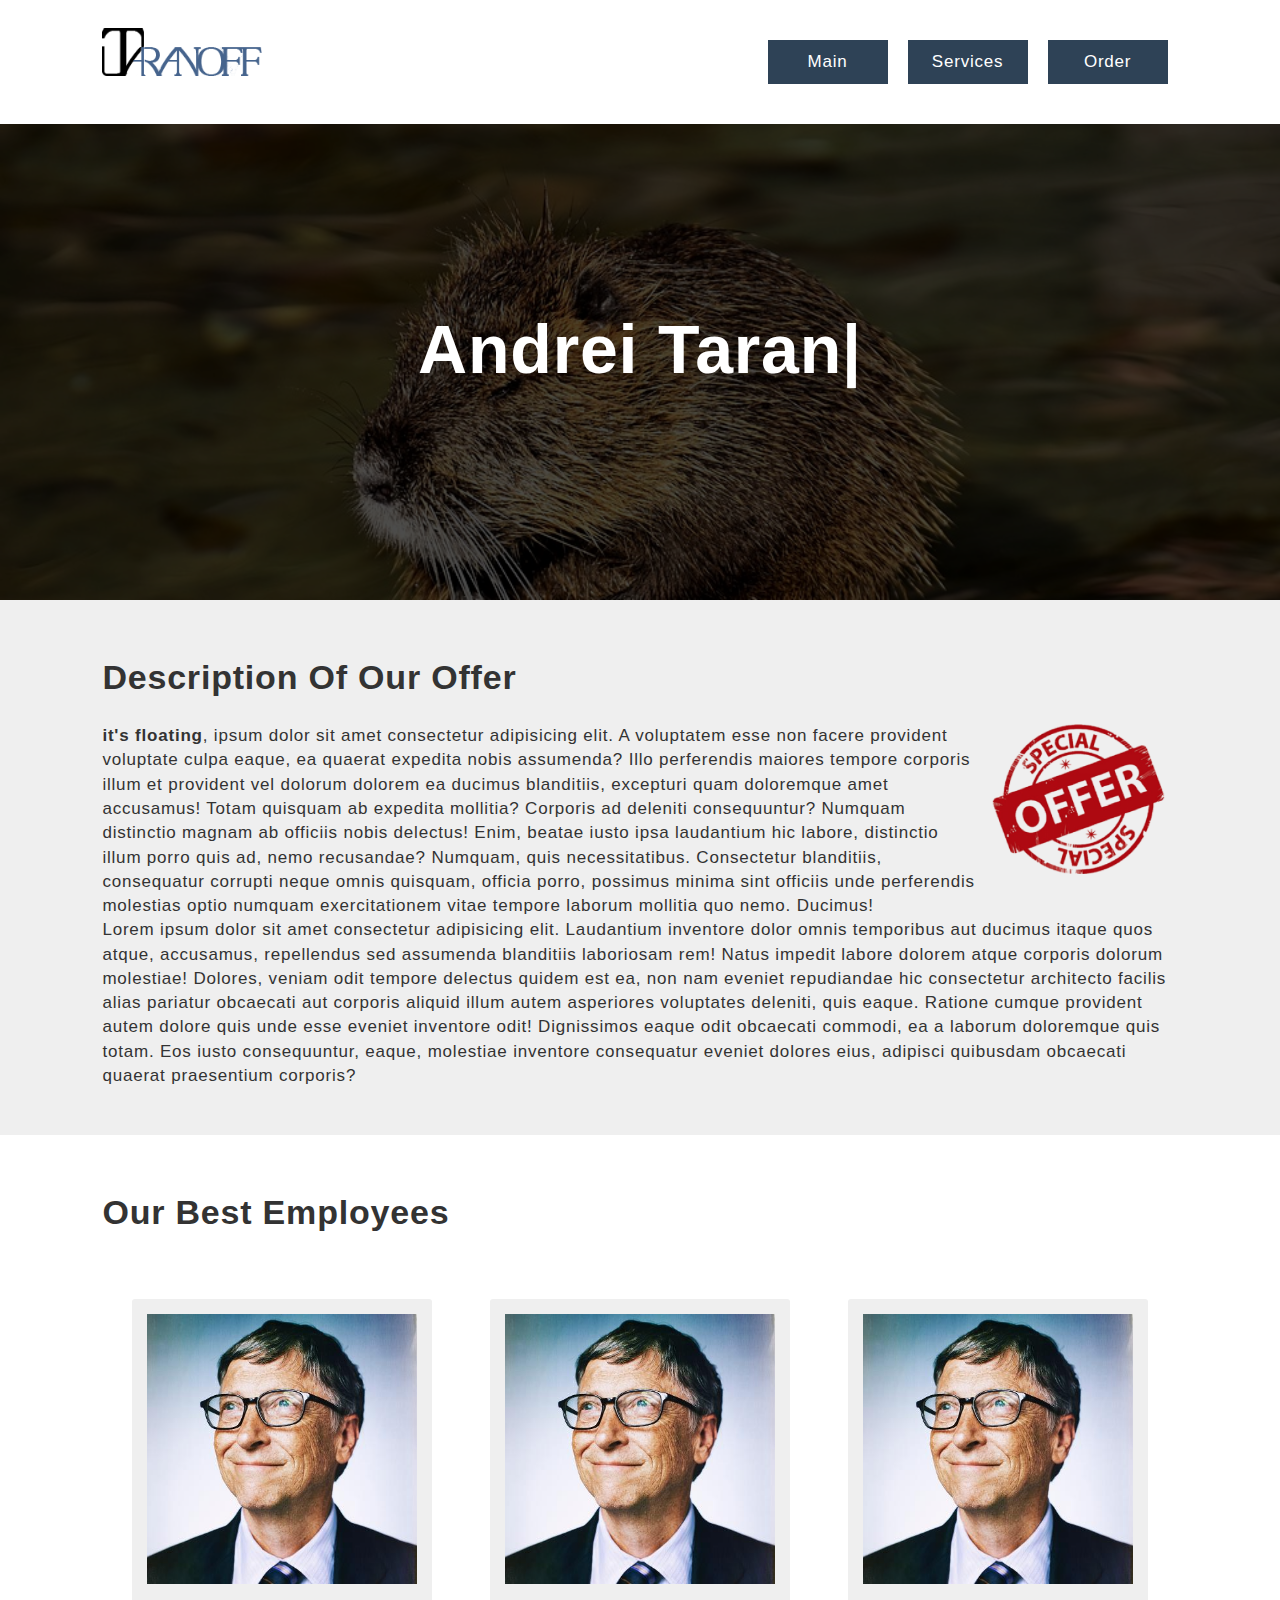
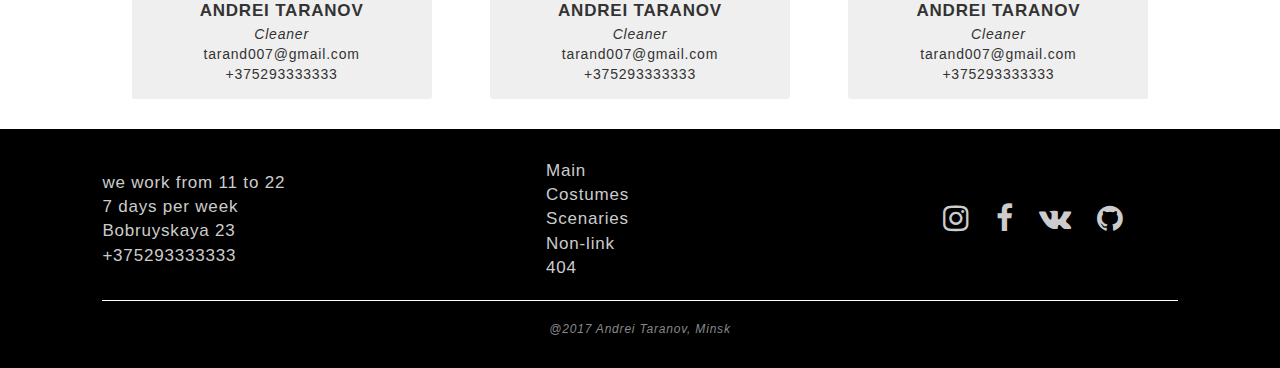
<file: index.html>
<!DOCTYPE html>
<html lang="en">
<head>
  <meta charset="UTF-8">
  <meta name="viewport" content="width=device-width, initial-scale=1.0">
  <meta http-equiv="X-UA-Compatible" content="ie=edge">
  <title>Document</title>
  <link rel="stylesheet" href="css/owl.carousel.min.css">
  <link rel="stylesheet" href="css/owl.theme.default.min.css">
  <link rel="stylesheet" href="css/bootstrap-grid.css">
  <link rel="stylesheet" href="css/font-awesome.min.css">
  <link rel="stylesheet" href="css/main.css">
  <style>
    .typed-cursor{
	opacity: 1;
	-webkit-animation: blink 0.7s infinite;
	-moz-animation: blink 0.7s infinite;
	animation: blink 0.7s infinite;
  }
  @keyframes blink{
    0% { opacity:1; }
    50% { opacity:0; }
    100% { opacity:1; }
  }
  @-webkit-keyframes blink{
    0% { opacity:1; }
    50% { opacity:0; }
    100% { opacity:1; }
  }
  @-moz-keyframes blink{
    0% { opacity:1; }
    50% { opacity:0; }
    100% { opacity:1; }
  }
  </style>
</head>
<body>
  <header>
    <div class="flex-container">  

      <div class="logo">
        <div class="img-wrap">
          <img src="img/taranoffDark.png" alt="">
        </div>
      </div>

      <ul class="main-menu">
        <li><a href="index.html">Main</a></li>
        <li>
          <a href="services.html">Services</a>
          <ul class="submenu">
            <li><a href="costumes.html">Costumes</a></li>
            <li><a href="scenaries.html">Scenaries</a></li>
            <li><a href="https://ru.wikipedia.org/wiki/HTTP_404">Non-link</a></li>
            <li><a href="https://ru.wikipedia.org/wiki/HTTP_404">Non-link</a></li>
          </ul>
        </li>
        <li><a href="form.html">Order</a></li>            
      </ul>

    </div>
  </header>

  <section class="text">
    <h1><span id="anim-text"></span></h1>
  </section>

  <section class="description">
    <h1>Description of our offer</h1>
    <p><img src="img/offer.png" alt=""><span>it's floating</span>, ipsum dolor sit amet consectetur adipisicing elit. A voluptatem esse non facere provident voluptate culpa eaque, ea quaerat expedita nobis assumenda? Illo perferendis maiores tempore corporis illum et provident vel dolorum dolorem ea ducimus blanditiis, excepturi quam doloremque amet accusamus! Totam quisquam ab expedita mollitia? Corporis ad deleniti consequuntur? Numquam distinctio magnam ab officiis nobis delectus! Enim, beatae iusto ipsa laudantium hic labore, distinctio illum porro quis ad, nemo recusandae? Numquam, quis necessitatibus. Consectetur blanditiis, consequatur corrupti neque omnis quisquam, officia porro, possimus minima sint officiis unde perferendis molestias optio numquam exercitationem vitae tempore laborum mollitia quo nemo. Ducimus!
      <br> Lorem ipsum dolor sit amet consectetur adipisicing elit. Laudantium inventore dolor omnis temporibus aut ducimus itaque quos atque, accusamus, repellendus sed assumenda blanditiis laboriosam rem! Natus impedit labore dolorem atque corporis dolorum molestiae! Dolores, veniam odit tempore delectus quidem est ea, non nam eveniet repudiandae hic consectetur architecto facilis alias pariatur obcaecati aut corporis aliquid illum autem asperiores voluptates deleniti, quis eaque. Ratione cumque provident autem dolore quis unde esse eveniet inventore odit! Dignissimos eaque odit obcaecati commodi, ea a laborum doloremque quis totam. Eos iusto consequuntur, eaque, molestiae inventore consequatur eveniet dolores eius, adipisci quibusdam obcaecati quaerat praesentium corporis?</p>
      
  </section>

  <section class="employees">
    <h1>Our best employees</h1>
    <div class="flex-container">
      <div class="employee">
        <div class="img-wrap"><img src="img/photo.jpg" alt=""></div>
        <div class="name">Andrei Taranov</div>
        <div class="post">Cleaner</div>
        <div class="email">tarand007@gmail.com</div>
        <div class="phone">+375293333333</div>
      </div>
      <div class="employee">
        <div class="img-wrap"><img src="img/photo.jpg" alt=""></div>
        <div class="name">Andrei Taranov</div>
        <div class="post">Cleaner</div>
        <div class="email">tarand007@gmail.com</div>
        <div class="phone">+375293333333</div>
      </div>
      <div class="employee">
        <div class="img-wrap"><img src="img/photo.jpg" alt=""></div>
        <div class="name">Andrei Taranov</div>
        <div class="post">Cleaner</div>
        <div class="email">tarand007@gmail.com</div>
        <div class="phone">+375293333333</div>
      </div>
    </div>
  </section>

  <footer>
    <div class="flex-container">    
      <div class="time">
        we work from 11 to 22
        <br>
        7 days per week
        <br>
        Bobruyskaya 23
        <br>
        +375293333333
      </div>
      <ul class="menu">
          <li><a href="index.html">Main</a></li>
          <li><a href="costumes.html">Costumes</a></li>
          <li><a href="scenaries.html">Scenaries</a></li>
          <li><a href="https://ru.wikipedia.org/wiki/HTTP_404">Non-link</a></li>
          <li><a href="https://ru.wikipedia.org/wiki/HTTP_404">404</a></li>
      </ul>
      <ul class="socials">
        <li><a href="https://github.com/rolling-scopes-school"><i class="fa fa-instagram"></i></a></li>
        <li><a href="https://github.com/rolling-scopes-school"><i class="fa fa-facebook"></i></a></li>
        <li><a href="https://github.com/rolling-scopes-school"><i class="fa fa-vk"></i></a></li>
        <li><a href="https://github.com/rolling-scopes-school"><i class="fa fa-github"></i></a></li>
      </ul>
    </div>

    <div class="copyright">@2017 Andrei Taranov, Minsk</div>
    
  </footer>
  <script src="js/jquery.min.js"></script>
  <script src="js/typed.min.js"></script>  
  <script src="js/main.js"></script>
</body>
</html>
</file>
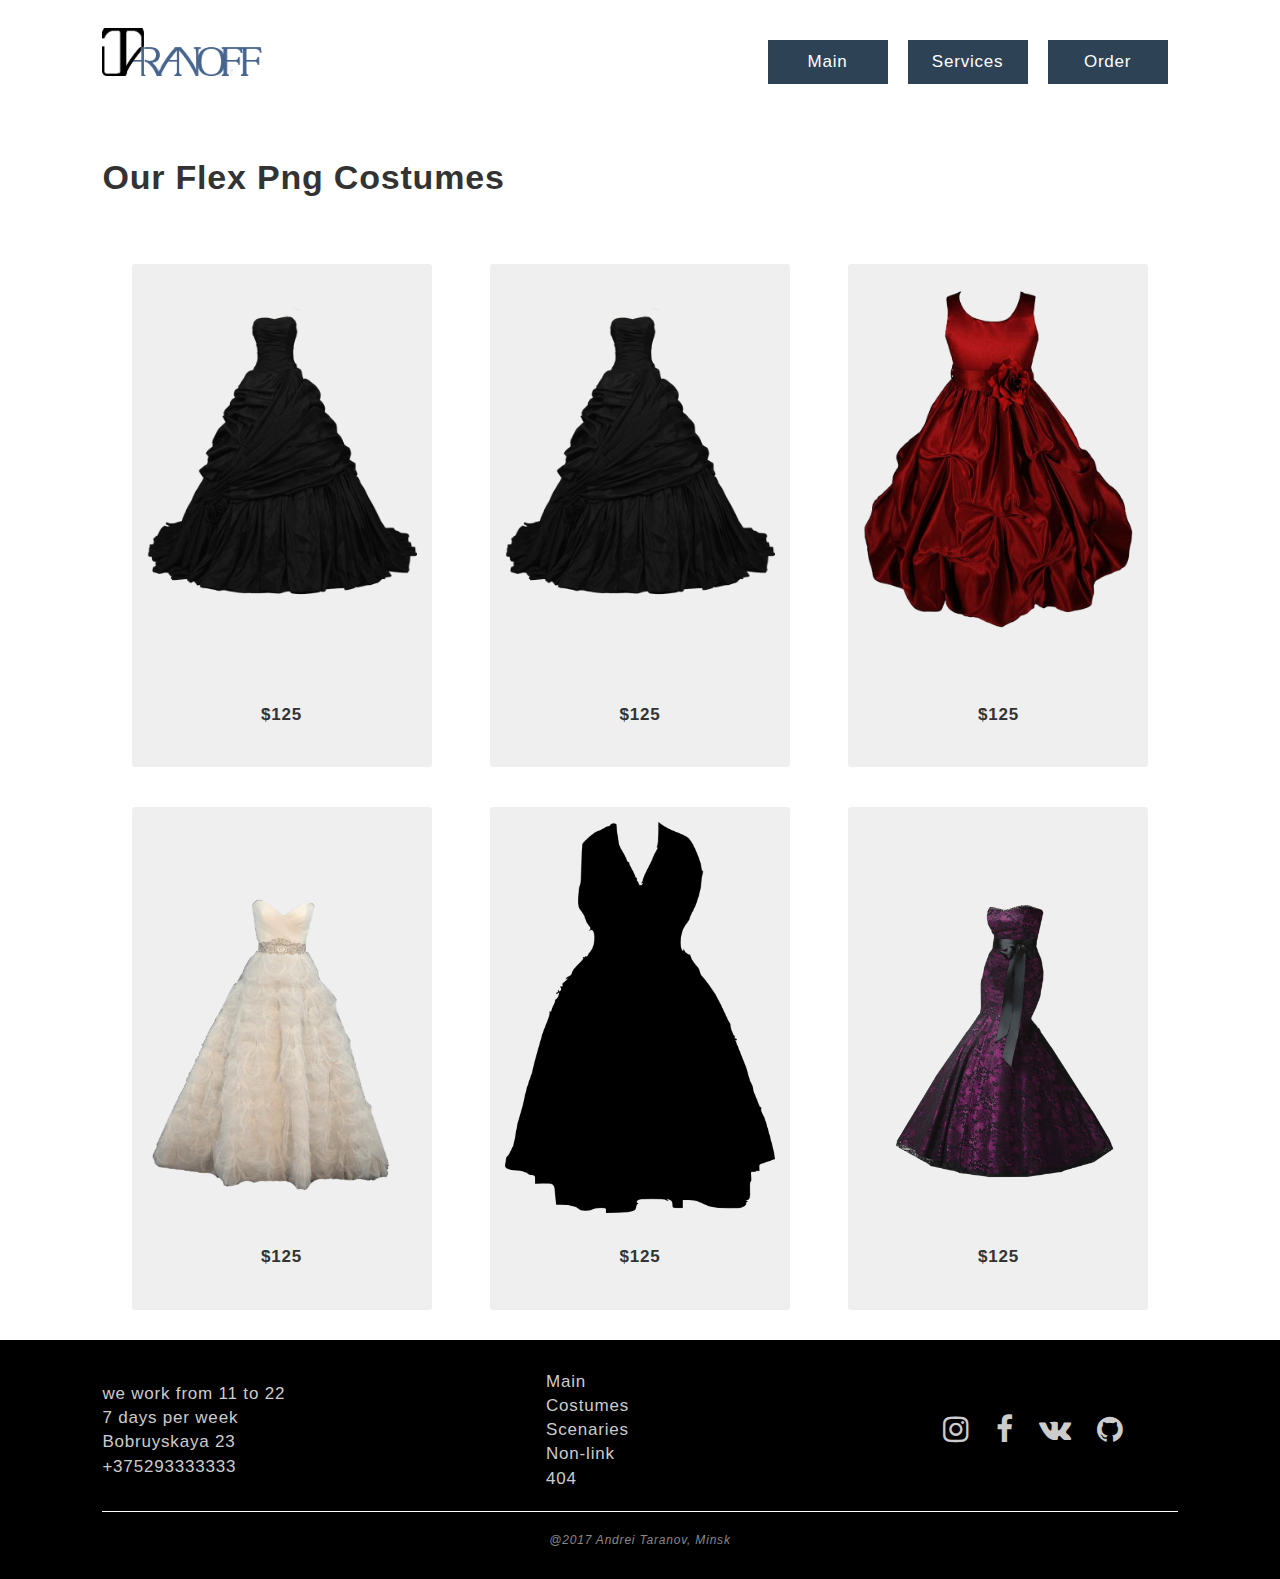
<file: costumes.html>
<!DOCTYPE html>
<html lang="en">
<head>
  <meta charset="UTF-8">
  <meta name="viewport" content="width=device-width, initial-scale=1.0">
  <meta http-equiv="X-UA-Compatible" content="ie=edge">
  <title>Document</title>
  <link rel="stylesheet" href="css/owl.carousel.min.css">
  <link rel="stylesheet" href="css/owl.theme.default.min.css">
  <link rel="stylesheet" href="css/bootstrap-grid.css">
  <link rel="stylesheet" href="css/font-awesome.min.css">
  <link rel="stylesheet" href="css/main.css">
  <style>
    .typed-cursor{
	opacity: 1;
	-webkit-animation: blink 0.7s infinite;
	-moz-animation: blink 0.7s infinite;
	animation: blink 0.7s infinite;
  }
  @keyframes blink{
    0% { opacity:1; }
    50% { opacity:0; }
    100% { opacity:1; }
  }
  @-webkit-keyframes blink{
    0% { opacity:1; }
    50% { opacity:0; }
    100% { opacity:1; }
  }
  @-moz-keyframes blink{
    0% { opacity:1; }
    50% { opacity:0; }
    100% { opacity:1; }
  }
  </style>
</head>
<body>
  <header>
    <div class="flex-container">  

      <div class="logo">
        <div class="img-wrap">
          <img src="img/taranoffDark.png" alt="">
        </div>
      </div>

      <ul class="main-menu">
        <li><a href="index.html">Main</a></li>
        <li>
          <a href="services.html">Services</a>
          <ul class="submenu">
            <li><a href="costumes.html">Costumes</a></li>
            <li><a href="scenaries.html">Scenaries</a></li>
            <li><a href="https://ru.wikipedia.org/wiki/HTTP_404">Non-link</a></li>
            <li><a href="https://ru.wikipedia.org/wiki/HTTP_404">Non-link</a></li>
          </ul>
        </li>
        <li><a href="form.html">Order</a></li>            
      </ul>

    </div>
  </header>


  <section class="costumes">

    <h1>Our flex png costumes</h1>

    <div class="flex-container">
      <div class="costume">
        <div class="img-wrap">
          <img src="img/costumes/1.png" alt="">
        </div>
        <div class="price">
          $125
        </div>
      </div>

      <div class="costume">
        <div class="img-wrap">
          <img src="img/costumes/1.png" alt="">
        </div>
        <div class="price">
          $125
        </div>
      </div>

      <div class="costume">
        <div class="img-wrap">
          <img src="img/costumes/2.png" alt="">
        </div>
        <div class="price">
          $125
        </div>
      </div>

      <div class="costume">
        <div class="img-wrap">
          <img src="img/costumes/3.png" alt="">
        </div>
        <div class="price">
          $125
        </div>
      </div>

      <div class="costume">
        <div class="img-wrap">
          <img src="img/costumes/4.png" alt="">
        </div>
        <div class="price">
          $125
        </div>
      </div>

      <div class="costume">
        <div class="img-wrap">
          <img src="img/costumes/5.png" alt="">
        </div>
        <div class="price">
          $125
        </div>
      </div>
    </div>
  </section>

  <footer>
    <div class="flex-container">    
      <div class="time">
        we work from 11 to 22
        <br>
        7 days per week
        <br>
        Bobruyskaya 23
        <br>
        +375293333333
      </div>
      <ul class="menu">
        <li><a href="index.html">Main</a></li>
        <li><a href="costumes.html">Costumes</a></li>
        <li><a href="scenaries.html">Scenaries</a></li>
        <li><a href="https://ru.wikipedia.org/wiki/HTTP_404">Non-link</a></li>
        <li><a href="https://ru.wikipedia.org/wiki/HTTP_404">404</a></li>
      </ul>
      <ul class="socials">
        <li><a href="https://github.com/rolling-scopes-school"><i class="fa fa-instagram"></i></a></li>
        <li><a href="https://github.com/rolling-scopes-school"><i class="fa fa-facebook"></i></a></li>
        <li><a href="https://github.com/rolling-scopes-school"><i class="fa fa-vk"></i></a></li>
        <li><a href="https://github.com/rolling-scopes-school"><i class="fa fa-github"></i></a></li>
      </ul>
    </div>

    <div class="copyright">@2017 Andrei Taranov, Minsk</div>
    
  </footer>
  <script src="js/jquery.min.js"></script>
  <script src="js/typed.min.js"></script>  
  <script src="js/main.js"></script>
</body>
</html>
</file>
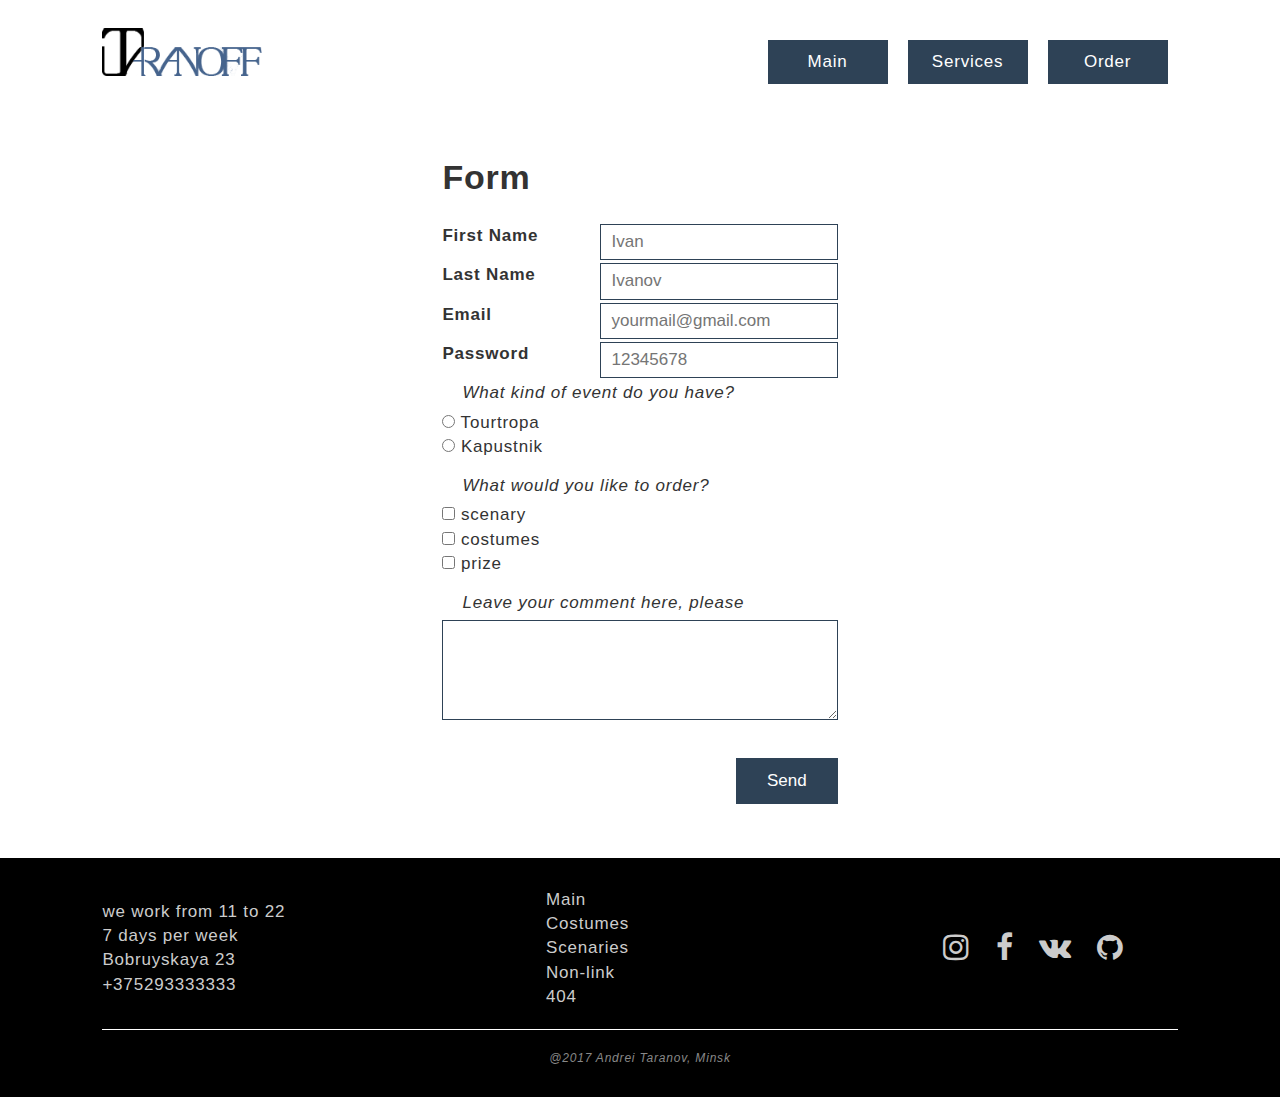
<file: form.html>
<!DOCTYPE html>
<html lang="en">
<head>  
  <meta charset="UTF-8">
  <meta name="viewport" content="width=device-width, initial-scale=1.0">
  <meta http-equiv="X-UA-Compatible" content="ie=edge">
  <title>Document</title>
  <link rel="stylesheet" href="css/owl.carousel.min.css">
  <link rel="stylesheet" href="css/owl.theme.default.min.css">
  <link rel="stylesheet" href="css/bootstrap-grid.css">
  <link rel="stylesheet" href="css/font-awesome.min.css">
  <link rel="stylesheet" href="css/main.css">

</head>
<body>
  <header>
    <div class="flex-container">  

      <div class="logo">
        <div class="img-wrap">
          <img src="img/taranoffDark.png" alt="">
        </div>
      </div>

      <ul class="main-menu">
        <li><a href="index.html">Main</a></li>
        <li>
          <a href="services.html">Services</a>
          <ul class="submenu">
            <li><a href="costumes.html">Costumes</a></li>
            <li><a href="scenaries.html">Scenaries</a></li>
            <li><a href="https://ru.wikipedia.org/wiki/HTTP_404">Non-link</a></li>
            <li><a href="https://ru.wikipedia.org/wiki/HTTP_404">Non-link</a></li>
          </ul>
        </li>
        <li><a href="form.html">Order</a></li>            
      </ul>

    </div>
  </header>



  <section class="form">
    <h1>Form</h1>
    <form action="#">
      <div class="text">
        <label for="firstName">First name</label>
        <input id="firstName" type="text" placeholder="Ivan">
      </div>
      <div class="text">
        <label for="lastName">Last name</label>    
        <input type="text" id="lastName" placeholder="Ivanov">
      </div>
      <div class="text">
        <label for="email">Email</label>    
        <input type="email" id="email" placeholder="yourmail@gmail.com">
      </div>
      <div class="text">
          <label for="password">Password</label>    
          <input type="password" id="password" placeholder="12345678">
        </div>
      <div class="comment">What kind of event do you have?</div>
      <div class="radios">
        <div class="radio">
          <input type="radio" name="event" value="tourtropa" id="tourtropa">
          <label for="tourtropa">Tourtropa</label>
        </div>

        <div class="radio">
          <input type="radio" value="kapustnik" name="event" id="kapustnik">
          <label for="kapustnik">Kapustnik</label>
        </div>
      </div>

      <div class="comment">What would you like to order?</div>
      <div class="checkboxes">
        <div class="checkbox">
          <input type="checkbox" id="scenary" name="service" value="scenary">
          <label for="scenary">scenary</label>
        </div>

        <div class="checkbox">
          <input type="checkbox" id="costumes" name="service" value="costumes">
          <label for="costumes">costumes</label>
        </div>

        <div class="checkbox">
          <input type="checkbox" id="prize" name="service" value="prize">
          <label for="prize">prize</label>
        </div>
      </div>
      <div class="comment">Leave your comment here, please</div>
      <textarea name="review"></textarea>
      <button>Send</button>
    </form>
  </section>

  <footer>
    <div class="flex-container">    
      <div class="time">
        we work from 11 to 22
        <br>
        7 days per week
        <br>
        Bobruyskaya 23
        <br>
        +375293333333
      </div>
      <ul class="menu">
        <li><a href="index.html">Main</a></li>
        <li><a href="costumes.html">Costumes</a></li>
        <li><a href="scenaries.html">Scenaries</a></li>
        <li><a href="https://ru.wikipedia.org/wiki/HTTP_404">Non-link</a></li>
        <li><a href="https://ru.wikipedia.org/wiki/HTTP_404">404</a></li>
      </ul>
      <ul class="socials">
        <li><a href="https://github.com/rolling-scopes-school"><i class="fa fa-instagram"></i></a></li>
        <li><a href="https://github.com/rolling-scopes-school"><i class="fa fa-facebook"></i></a></li>
        <li><a href="https://github.com/rolling-scopes-school"><i class="fa fa-vk"></i></a></li>
        <li><a href="https://github.com/rolling-scopes-school"><i class="fa fa-github"></i></a></li>
      </ul>
    </div>

    <div class="copyright">@2017 Andrei Taranov, Minsk</div>
    
  </footer>
  <script src="js/jquery.min.js"></script>
  <script src="js/typed.min.js"></script>  
  <script src="js/main.js"></script>
</body>
</html>
</file>
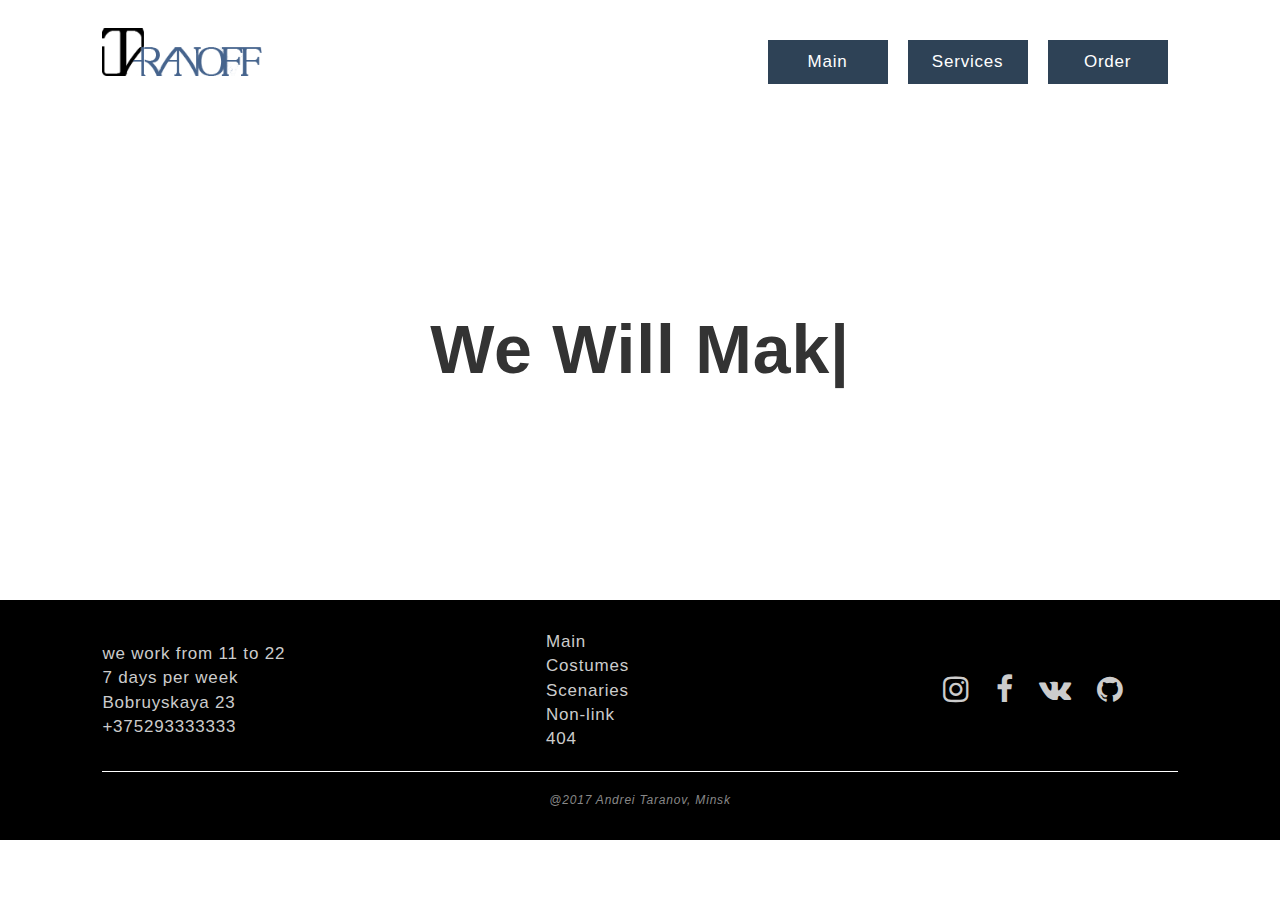
<file: scenaries.html>
<!DOCTYPE html>
<html lang="en">
<head>  
  <meta charset="UTF-8">
  <meta name="viewport" content="width=device-width, initial-scale=1.0">
  <meta http-equiv="X-UA-Compatible" content="ie=edge">
  <title>Document</title>
  <link rel="stylesheet" href="css/owl.carousel.min.css">
  <link rel="stylesheet" href="css/owl.theme.default.min.css">
  <link rel="stylesheet" href="css/bootstrap-grid.css">
  <link rel="stylesheet" href="css/font-awesome.min.css">
  <link rel="stylesheet" href="css/main.css">
  <style>
      .typed-cursor{
    opacity: 1;
    -webkit-animation: blink 0.7s infinite;
    -moz-animation: blink 0.7s infinite;
    animation: blink 0.7s infinite;
    }
    @keyframes blink{
      0% { opacity:1; }
      50% { opacity:0; }
      100% { opacity:1; }
    }
    @-webkit-keyframes blink{
      0% { opacity:1; }
      50% { opacity:0; }
      100% { opacity:1; }
    }
    @-moz-keyframes blink{
      0% { opacity:1; }
      50% { opacity:0; }
      100% { opacity:1; }
    }
    </style>
</head>
<body>
  <header>
    <div class="flex-container">  

      <div class="logo">
        <div class="img-wrap">
          <img src="img/taranoffDark.png" alt="">
        </div>
      </div>

      <ul class="main-menu">
        <li><a href="index.html">Main</a></li>
        <li>
          <a href="services.html">Services</a>
          <ul class="submenu">
            <li><a href="costumes.html">Costumes</a></li>
            <li><a href="scenaries.html">Scenaries</a></li>
            <li><a href="https://ru.wikipedia.org/wiki/HTTP_404">Non-link</a></li>
            <li><a href="https://ru.wikipedia.org/wiki/HTTP_404">Non-link</a></li>
          </ul>
        </li>
        <li><a href="form.html">Order</a></li>            
      </ul>

    </div>
  </header>



  <section class="scenaries">
    <h1><span id="scenary"></span></h1>
  </section>
  <footer>
    <div class="flex-container">    
      <div class="time">
        we work from 11 to 22
        <br>
        7 days per week
        <br>
        Bobruyskaya 23
        <br>
        +375293333333
      </div>
      <ul class="menu">
          <li><a href="index.html">Main</a></li>
          <li><a href="costumes.html">Costumes</a></li>
          <li><a href="scenaries.html">Scenaries</a></li>
          <li><a href="https://ru.wikipedia.org/wiki/HTTP_404">Non-link</a></li>
          <li><a href="https://ru.wikipedia.org/wiki/HTTP_404">404</a></li>
      </ul>
      <ul class="socials">
        <li><a href="https://github.com/rolling-scopes-school"><i class="fa fa-instagram"></i></a></li>
        <li><a href="https://github.com/rolling-scopes-school"><i class="fa fa-facebook"></i></a></li>
        <li><a href="https://github.com/rolling-scopes-school"><i class="fa fa-vk"></i></a></li>
        <li><a href="https://github.com/rolling-scopes-school"><i class="fa fa-github"></i></a></li>
      </ul>
    </div>

    <div class="copyright">@2017 Andrei Taranov, Minsk</div>
    
  </footer>
  <script src="js/jquery.min.js"></script>
  <script src="js/typed.min.js"></script>  
  <script src="js/main.js"></script>
</body>
</html>
</file>
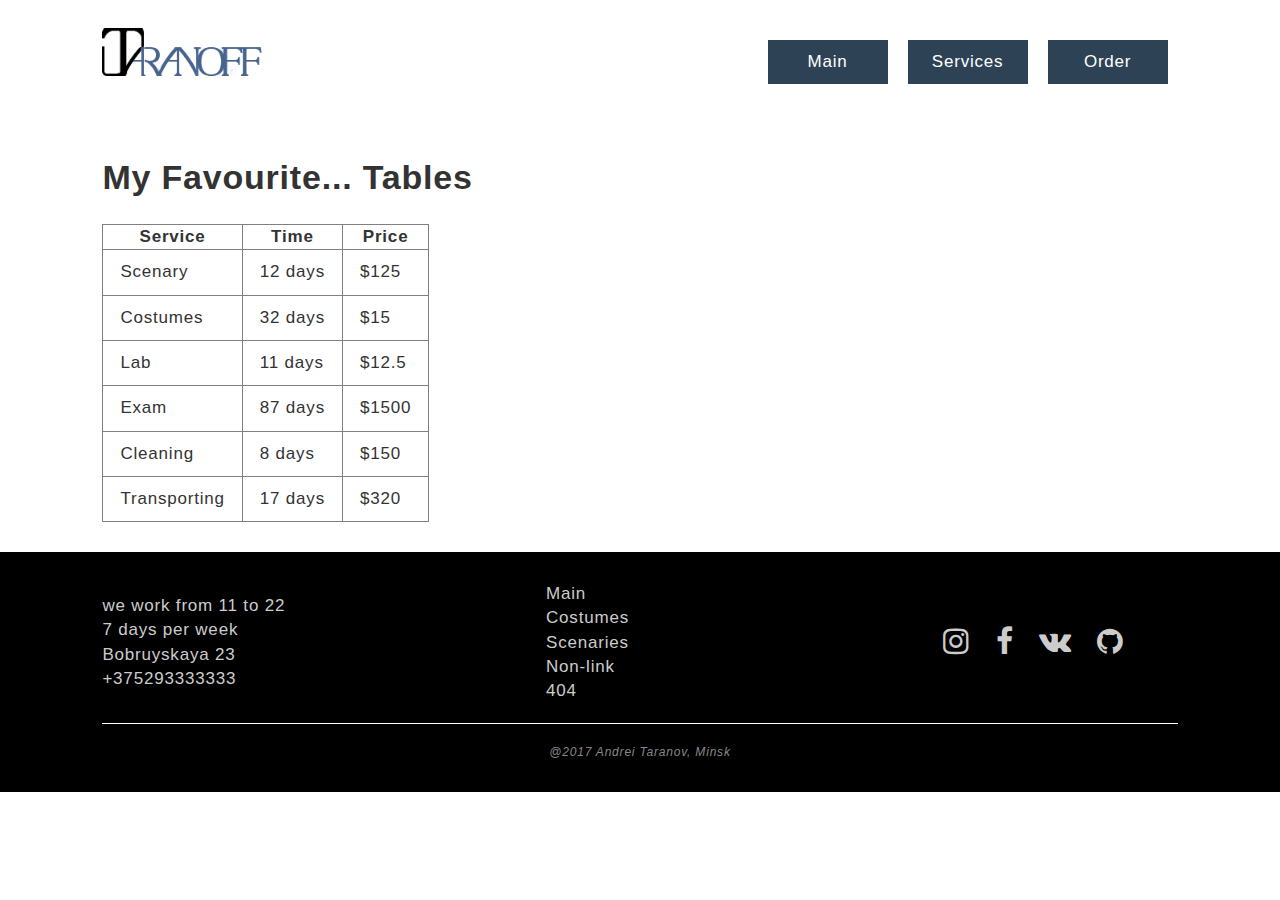
<file: services.html>
<!DOCTYPE html>
<html lang="en">
<head>
  <meta charset="UTF-8">
  <meta name="viewport" content="width=device-width, initial-scale=1.0">
  <meta http-equiv="X-UA-Compatible" content="ie=edge">
  <title>Document</title>
  <link rel="stylesheet" href="css/owl.carousel.min.css">
  <link rel="stylesheet" href="css/owl.theme.default.min.css">
  <link rel="stylesheet" href="css/bootstrap-grid.css">
  <link rel="stylesheet" href="css/font-awesome.min.css">
  <link rel="stylesheet" href="css/main.css">
  <style>
    .typed-cursor{
	opacity: 1;
	-webkit-animation: blink 0.7s infinite;
	-moz-animation: blink 0.7s infinite;
	animation: blink 0.7s infinite;
  }
  @keyframes blink{
    0% { opacity:1; }
    50% { opacity:0; }
    100% { opacity:1; }
  }
  @-webkit-keyframes blink{
    0% { opacity:1; }
    50% { opacity:0; }
    100% { opacity:1; }
  }
  @-moz-keyframes blink{
    0% { opacity:1; }
    50% { opacity:0; }
    100% { opacity:1; }
  }
  </style>
</head>
<body>
  <header>
    <div class="flex-container">  

      <div class="logo">
        <div class="img-wrap">
          <img src="img/taranoffDark.png" alt="">
        </div>
      </div>

      <ul class="main-menu">
        <li><a href="index.html">Main</a></li>
        <li>
          <a href="services.html">Services</a>
          <ul class="submenu">
            <li><a href="costumes.html">Costumes</a></li>
            <li><a href="scenaries.html">Scenaries</a></li>
            <li><a href="https://ru.wikipedia.org/wiki/HTTP_404">Non-link</a></li>
            <li><a href="https://ru.wikipedia.org/wiki/HTTP_404">Non-link</a></li>
          </ul>
        </li>
        <li><a href="form.html">Order</a></li>            
      </ul>

    </div>
  </header>



<section class="table">
<h1>My favourite... tables</h1>
<table border="1">
    <tr>
     <th>Service</th>
     <th>Time</th>
     <th>Price</th>
    </tr>
    <tr><td>Scenary</td><td>12 days</td><td>$125</td></tr>
    <tr><td>Costumes</td><td>32 days</td><td>$15</td></tr>
    <tr><td>Lab</td><td>11 days</td><td>$12.5</td></tr>
    <tr><td>Exam</td><td>87 days</td><td>$1500</td></tr>
    <tr><td>Cleaning</td><td>8 days</td><td>$150</td></tr>
    <tr><td>Transporting</td><td>17 days</td><td>$320</td></tr>
    </table>
</section>

 <footer>
    <div class="flex-container">    
      <div class="time">
        we work from 11 to 22
        <br>
        7 days per week
        <br>
        Bobruyskaya 23
        <br>
        +375293333333
      </div>
      <ul class="menu">
        <li><a href="index.html">Main</a></li>
        <li><a href="costumes.html">Costumes</a></li>
        <li><a href="scenaries.html">Scenaries</a></li>
        <li><a href="https://ru.wikipedia.org/wiki/HTTP_404">Non-link</a></li>
        <li><a href="https://ru.wikipedia.org/wiki/HTTP_404">404</a></li>
      </ul>
      <ul class="socials">
        <li><a href="https://github.com/rolling-scopes-school"><i class="fa fa-instagram"></i></a></li>
        <li><a href="https://github.com/rolling-scopes-school"><i class="fa fa-facebook"></i></a></li>
        <li><a href="https://github.com/rolling-scopes-school"><i class="fa fa-vk"></i></a></li>
        <li><a href="https://github.com/rolling-scopes-school"><i class="fa fa-github"></i></a></li>
      </ul>
    </div>

    <div class="copyright">@2017 Andrei Taranov, Minsk</div>
    
  </footer>
  <script src="js/jquery.min.js"></script>
  <script src="js/typed.min.js"></script>  
  <script src="js/main.js"></script>
</body>
</html>
</file>
<file: css/main.css>
body {
  font-family: Helvetica;
  padding-top: 100px;
  z-index: 1;
  opacity: 1;
  font-size: 17px;
  letter-spacing: 0.8px; }
  body a {
    color: #000000;
    text-decoration: none; }
    body a:hover {
      text-decoration: none;
      transition: 0.1s all ease; }
  body > {
    padding: 0 8%; }

section, header, footer {
  padding: 30px 8%; }

h1 {
  text-transform: capitalize; }

header {
  background-color: #fff;
  position: fixed;
  top: 0;
  left: 0;
  width: 100%;
  z-index: 200;
  transition: 0.3s all ease;
  padding-bottom: 40px;
  padding-top: 40px; }
  header .flex-container {
    display: flex;
    align-items: center;
    justify-content: space-between; }
    header .flex-container .logo {
      flex-shrink: 3;
      margin-top: -20px; }
      header .flex-container .logo img {
        width: 80%;
        min-width: 150px; }
  header ul.main-menu {
    z-index: 100; }
    header ul.main-menu > li {
      width: 120px;
      text-align: center;
      margin: 0;
      margin: 0 10px; }
      header ul.main-menu > li > li {
        z-index: 400; }

header.active {
  background-color: #efefef;
  padding-bottom: 25px;
  padding-top: 25px;
  box-shadow: 0px 0px 50px 10px #000; }

section.form {
  max-width: 600px;
  margin: auto;
  margin-bottom: 100px; }
  section.form form textarea {
    width: 100%;
    height: 100px;
    border: 1px solid #2E4256; }
  section.form form .comment {
    margin-top: 15px;
    margin-left: 20px;
    margin-bottom: 5px;
    font-style: italic; }
  section.form form button {
    display: block;
    padding: 10px 30px;
    border: 1px solid #2E4256;
    background-color: #2E4256;
    color: #ffffff;
    float: right;
    margin-top: 30px; }
  section.form .text {
    margin: 15px 0; }
    section.form .text label {
      font-weight: bold;
      text-transform: capitalize; }
    section.form .text input {
      float: right;
      margin-left: 10px;
      padding: 5px 10px;
      border: 1px solid #2E4256;
      width: 60%; }

section.table table td {
  padding: 10px 17px; }

section.text {
  height: 500px;
  display: flex;
  color: #ffffff;
  position: relative;
  padding: 150px 0;
  background-color: rgba(0, 0, 0, 0.7); }
  section.text h1 {
    margin: auto;
    text-align: center;
    font-size: 4em;
    text-transform: capitalize; }
  section.text:after {
    z-index: -1;
    content: "";
    background-image: url(../img/slider1.jpg);
    background-size: cover;
    position: absolute;
    top: 0;
    left: 0;
    right: 0;
    bottom: 0; }

section.description {
  background-color: #efefef; }
  section.description img {
    width: 200px;
    float: right; }
  section.description span {
    font-weight: bold; }

section.scenaries {
  display: flex;
  align-content: center;
  text-align: center;
  height: 500px; }
  section.scenaries h1 {
    font-size: 4em;
    margin: auto; }

section.costumes .flex-container {
  display: flex;
  justify-content: space-around;
  flex-wrap: wrap; }
  section.costumes .flex-container .costume {
    display: flex;
    flex-direction: column;
    justify-content: space-between;
    margin-top: 40px;
    font-size: 14px;
    border-radius: 3px;
    padding: 15px;
    padding-bottom: 40px;
    background-color: #EFEFEF;
    text-align: center;
    box-shadow: 0 0 0px 0px #000;
    max-width: 300px;
    transition: all 0.2s ease; }
    section.costumes .flex-container .costume:hover {
      box-shadow: 0 0 20px 5px #000; }
    section.costumes .flex-container .costume .price {
      font-size: 17px;
      margin-top: 15px;
      font-weight: bold;
      text-transform: uppercase; }

section.employees .flex-container {
  display: flex;
  justify-content: space-around;
  flex-wrap: wrap; }
  section.employees .flex-container .employee {
    margin-top: 40px;
    font-size: 14px;
    border-radius: 3px;
    padding: 15px;
    background-color: #EFEFEF;
    text-align: center;
    box-shadow: 0 0 0px 0px #000;
    max-width: 300px;
    transition: all 0.2s ease; }
    section.employees .flex-container .employee:hover {
      box-shadow: 0 0 20px 5px #000; }
    section.employees .flex-container .employee .name {
      font-size: 17px;
      margin-top: 15px;
      font-weight: bold;
      text-transform: uppercase; }
    section.employees .flex-container .employee .post {
      font-style: italic; }

footer {
  color: #ccc;
  background-color: #000; }
  footer a {
    color: #ccc; }
    footer a:hover {
      color: #fff; }
  footer .flex-container {
    align-content: center;
    display: flex;
    justify-content: space-around;
    flex-wrap: wrap; }
    footer .flex-container > div, footer .flex-container ul {
      flex-grow: 3;
      margin: auto; }
    footer .flex-container ul {
      margin: 0;
      padding: 0;
      list-style-type: none; }
    footer .flex-container .socials {
      text-align: center;
      margin: auto;
      flex-grow: 1; }
      footer .flex-container .socials li {
        margin: 0 10px;
        font-size: 30px;
        display: inline-block; }
  footer .copyright {
    border-top: 1px solid #fff;
    font-size: 12px;
    font-style: italic;
    text-align: center;
    color: #888888;
    padding-top: 20px;
    margin-top: 20px; }

.img-wrap img {
  width: 100%; }

ul {
  display: block;
  margin: 0;
  padding: 0;
  list-style: none;
  cursor: pointer; }

ul:after {
  display: block;
  content: " ";
  clear: both;
  float: none; }

ul.main-menu > li {
  float: left;
  position: relative; }

ul.main-menu > li > a {
  display: block;
  padding: 10px;
  color: white;
  background-color: #2E4256;
  transition: all 0.3s ease;
  text-decoration: none; }

ul.main-menu > li > a:hover {
  background-color: #000; }

ul.submenu {
  display: none;
  position: absolute;
  width: 120px;
  top: 37px;
  left: 0;
  background-color: white;
  border: none; }

ul.submenu > li {
  display: block; }

ul.submenu > li > a {
  display: block;
  padding: 10px;
  color: white;
  background-color: #444444;
  text-decoration: none; }

ul.submenu > li > a:hover {
  text-decoration: underline; }

ul.main-menu > li:hover > ul.submenu {
  display: block; }

@media only screen and (max-width: 968px) {
  header .flex-container {
    justify-content: center; }
    header .flex-container .logo {
      display: none; }
    header .flex-container .main-menu {
      display: flex;
      justify-content: center;
      flex-wrap: wrap; } }
@media only screen and (max-width: 520px) {
  header {
    margin-left: 0;
    padding-left: 0;
    margin-right: 0;
    padding-right: 0; }
    header .main-menu li {
      margin: 0 !important; } }
@media only screen and (max-width: 720px) {
  section.text, section.scenaries {
    font-size: 0.8em; }

  footer .time, footer .menu {
    display: none; } }

/*# sourceMappingURL=main.css.map */
</file>
